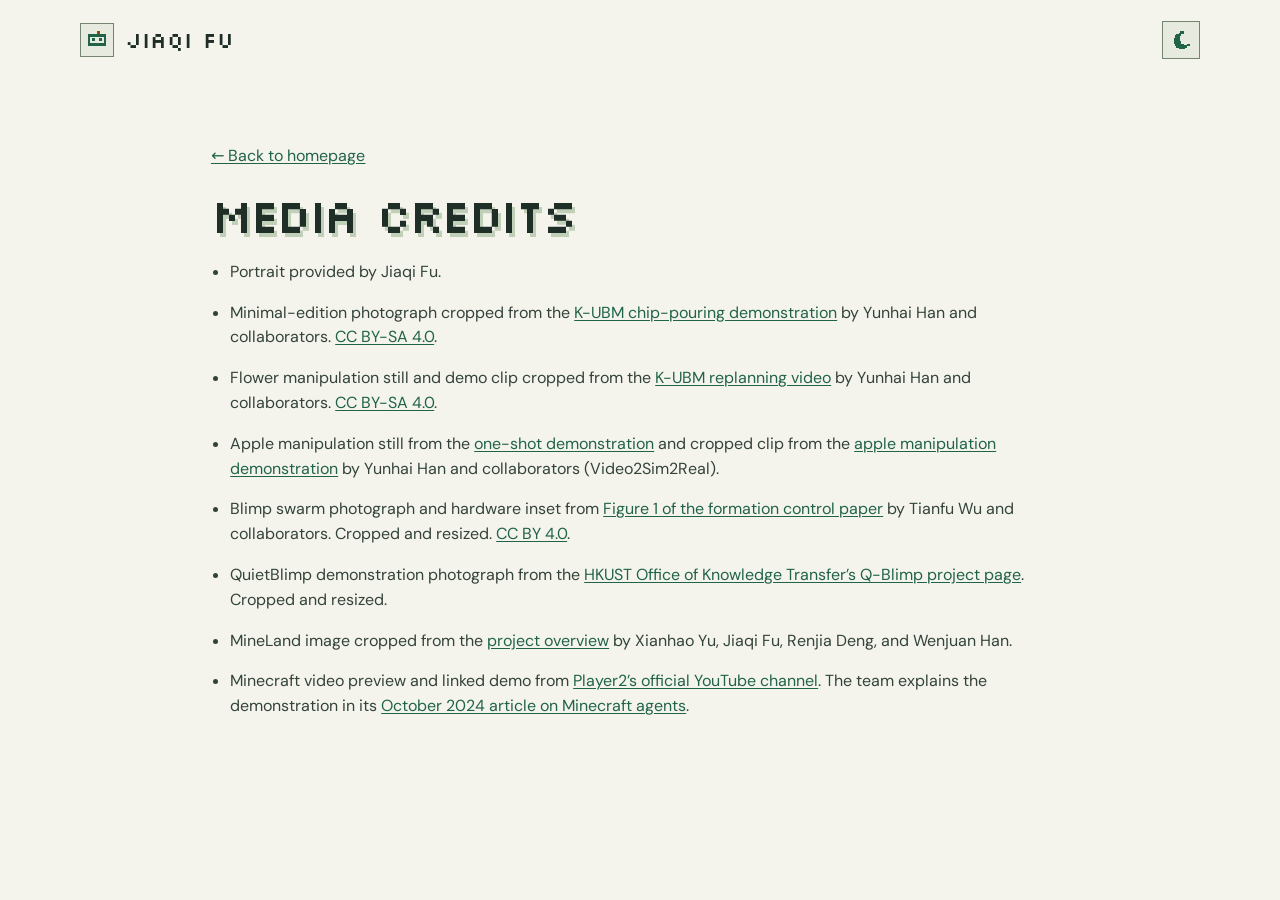
<file: credits.html>
<!doctype html>
<html lang="en"><head>
<meta charset="utf-8"><meta name="viewport" content="width=device-width, initial-scale=1">
<meta name="theme-color" content="#161925" data-light="#f4f4ed" data-dark="#161925">
<title>Media credits · Jiaqi Fu</title>
<link rel="icon" href="assets/mark.svg">
<script src="theme.js"></script><link rel="stylesheet" href="pixel/pixel.css">
</head><body>
<header class="navbar wrap credit-nav">
<a class="brand" href="./"><span class="bot" aria-hidden="true"><i></i></span> Jiaqi Fu</a>
<button type="button" class="theme" aria-label="Switch color theme" title="Switch color theme" hidden>
  <svg class="theme-sun" viewBox="0 0 16 16" aria-hidden="true" shape-rendering="crispEdges"><path d="M7 0h2v3H7zM7 13h2v3H7zM0 7h3v2H0zM13 7h3v2h-3zM2 2h2v2H2zM12 2h2v2h-2zM2 12h2v2H2zM12 12h2v2h-2zM6 4h4v1h1v1h1v4h-1v1h-1v1H6v-1H5v-1H4V6h1V5h1z"/></svg>
  <svg class="theme-moon" viewBox="0 0 16 16" aria-hidden="true" shape-rendering="crispEdges"><path d="M7 1h3v2H8v2H7v4h1v2h2v1h3v-1h2v2h-2v1h-2v1H6v-1H4v-1H3v-2H2V6h1V4h1V3h2V2h1z"/></svg>
</button></header>
<main class="wrap credits"><a href="./">← Back to homepage</a><h1>Media credits</h1>
<ul>
<li>Portrait provided by Jiaqi Fu.</li>
<li>Minimal-edition photograph cropped from the <a href="https://k-ubm.github.io/static/videos/policy_compare_chips.mp4">K-UBM chip-pouring demonstration</a> by Yunhai Han and collaborators. <a href="https://creativecommons.org/licenses/by-sa/4.0/">CC BY-SA 4.0</a>.</li>
<li>Flower manipulation still and demo clip cropped from the <a href="https://k-ubm.github.io/static/videos/flower_replanning.mp4">K-UBM replanning video</a> by Yunhai Han and collaborators. <a href="https://creativecommons.org/licenses/by-sa/4.0/">CC BY-SA 4.0</a>.</li>
<li>Apple manipulation still from the <a href="https://video2sim2real.github.io/videos/apple_one_shot.mp4">one-shot demonstration</a> and cropped clip from the <a href="https://video2sim2real.github.io/videos/apple_life.mp4">apple manipulation demonstration</a> by Yunhai Han and collaborators (Video2Sim2Real).</li>
<li>Blimp swarm photograph and hardware inset from <a href="https://arxiv.org/html/2505.09511v1#S1.F1">Figure 1 of the formation control paper</a> by Tianfu Wu and collaborators. Cropped and resized. <a href="https://creativecommons.org/licenses/by/4.0/">CC BY 4.0</a>.</li>
<li>QuietBlimp demonstration photograph from the <a href="https://atw.hkust.edu.hk/featured-technologies/q-blimp-human-friendly-quiet-autonomous-blimp">HKUST Office of Knowledge Transfer’s Q-Blimp project page</a>. Cropped and resized.</li>
<li>MineLand image cropped from the <a href="https://github.com/cocacola-lab/MineLand/blob/main/docs/pics/illustration-whole-system-1080p.png">project overview</a> by Xianhao Yu, Jiaqi Fu, Renjia Deng, and Wenjuan Han.</li>
<li>Minecraft video preview and linked demo from <a href="https://www.youtube.com/watch?v=LIgaz8dAJ60">Player2’s official YouTube channel</a>. The team explains the demonstration in its <a href="https://blog.player2.game/p/ai-companions-need-to-see-what-theyre">October 2024 article on Minecraft agents</a>.</li>
</ul></main>
</body></html>
</file>
<file: pixel/pixel.css>
@font-face {
  font-family: Silkscreen;
  src: url("silkscreen-regular.ttf") format("truetype");
  font-style: normal;
  font-weight: 400;
  font-display: swap;
}
@font-face {
  font-family: "DM Sans";
  src: url("../assets/dm-sans.woff2") format("woff2");
  font-style: normal;
  font-weight: 100 900;
  font-display: swap;
}
:root {
  color-scheme: light dark;
  --ground: light-dark(#f4f4ed, #161925);
  --surface: light-dark(#fffef8, #1b202f);
  --screen: light-dark(#e4eadd, #252d45);
  --border: light-dark(#748571, #546277);
  --line: light-dark(#bbc6b9, #333b50);
  --cream: light-dark(#202e28, #f8f3db);
  --text: light-dark(#33433a, #dae0df);
  --muted: light-dark(#4d6055, #adb8ca);
  --mint: light-dark(#216348, #9ae8c0);
  --gold: light-dark(#86500e, #ffd379);
  --inverse: light-dark(#fbfcf4, #162e28);
  --button-face: light-dark(#f4cc75, #ffd379);
  --button-hover: light-dark(#ffdf9c, #ffe4a3);
  --control: light-dark(#e7eadf, #1a1e2b);
  --control-hover: light-dark(#d7e2d3, #2c3545);
  --chassis: light-dark(#b6c3ad, #30394f);
  --chassis-rim: light-dark(#dce3d4, #66728b);
  --chassis-edge: light-dark(#7b8b7a, #454f66);
  --bezel: light-dark(#5b6d60, #141927);
  --stud: light-dark(#e4eadc, #8390a4);
  --shadow: light-dark(#95a491, #111827);
  --title-shadow: light-dark(#c0cfb8, #111827);
  --dots: light-dark(#a2b79f, #46516b);
  --wash: light-dark(#e4eaddeb, #252d45eb);
  --accent-line: light-dark(#749981, #506f69);
  --tag-text: light-dark(#355943, #c3dfd5);
  --tag-base: light-dark(#e8eee0, #222b34);
  --tag-border: light-dark(#adbfaa, #3a514f);
  --pixel: Silkscreen, ui-monospace, monospace;
  font-family: "DM Sans", system-ui, sans-serif;
  font-weight: 400;
  line-height: 1.55;
  color: var(--text);
  background: var(--ground);
  scroll-padding-top: 1.5rem;
}
:root[data-theme="dark"] { color-scheme: dark; }
:root[data-theme="light"] { color-scheme: light; }
* { box-sizing: border-box; }
body { margin: 0; }
a { color: inherit; }
a:focus-visible, button:focus-visible, summary:focus-visible, video:focus-visible {
  outline: 3px solid var(--gold);
  outline-offset: 4px;
}
::selection { color: var(--inverse); background: var(--mint); }
.wrap { width: min(1120px, calc(100% - 8vw)); margin-inline: auto; }
.skip { position: absolute; z-index: 4; top: .5rem; left: .5rem; padding: .5rem .8rem; background: var(--surface); }
.skip:not(:focus) { clip-path: inset(100%); }
.navbar { display: flex; align-items: center; min-height: 80px; gap: 2.3rem; }
.navbar a, .start, .resources a, footer a { text-decoration: none; }
.brand { display: flex; align-items: center; gap: 11px; color: var(--cream); font: 22px/1 var(--pixel); }
.bot { display: grid; place-items: center; width: 34px; height: 34px; background: var(--control); border: 1px solid var(--border); }
.bot i { position: relative; width: 18px; height: 12px; border: solid var(--mint); border-width: 3px 2px; }
.bot i::before { content: ""; position: absolute; left: 2px; top: 1px; height: 3px; width: 3px; background: var(--mint); box-shadow: 7px 0 var(--mint); }
.bot i::after { content: ""; position: absolute; left: 7px; top: -6px; height: 3px; width: 3px; background: var(--gold); }
.page-jumps { display: flex; gap: 1.35rem; margin-left: auto; color: var(--muted); font-size: .87rem; }
.page-jumps a, footer a { padding-block: .45rem; }
.page-jumps a:hover, footer a:hover { color: var(--mint); text-decoration: underline; text-underline-offset: 4px; }
.appearance { display: flex; align-items: center; gap: 8px; }
.theme[hidden] { display: none; }
.theme { display: grid; place-items: center; width: 38px; height: 38px; padding: 0; color: var(--mint); background: var(--control); border: 1px solid var(--border); cursor: pointer; }
.theme:hover { color: var(--cream); background: var(--control-hover); }
.theme svg { display: block; width: 20px; height: 20px; fill: currentColor; }
[data-theme="light"] .theme-sun, [data-theme="dark"] .theme-moon { display: none; }
.mode { display: inline-flex; align-items: stretch; gap: 3px; padding: 3px; border: 1px solid var(--border); background: var(--control); font: 12px/1 var(--pixel); }
.mode a { display: grid; place-items: center; min-height: 29px; padding: .45rem .65rem; color: var(--text); }
.mode a:hover { color: var(--cream); background: var(--control-hover); }
.mode a[aria-current="page"] { background: var(--mint); color: var(--inverse); }
.console {
  padding: 7px 7px 0;
  margin-top: 6px;
  background: var(--chassis);
  border: 2px solid var(--chassis-rim);
  border-bottom-color: var(--chassis-edge);
  box-shadow: 0 5px 0 var(--shadow);
  clip-path: polygon(0 7px,7px 7px,7px 0,calc(100% - 7px) 0,calc(100% - 7px) 7px,100% 7px,100% calc(100% - 7px),calc(100% - 7px) calc(100% - 7px),calc(100% - 7px) 100%,7px 100%,7px calc(100% - 7px),0 calc(100% - 7px));
}
.display {
  display: grid; grid-template-columns: 43% minmax(0, 1fr);
  background: var(--screen); border: 3px solid var(--bezel); min-height: 295px;
}
.title-pane { position: relative; display: flex; flex-direction: column; justify-content: center; align-items: flex-start; padding: clamp(26px, 4vw, 56px); background-color: var(--screen); background-image: radial-gradient(var(--dots) 1px, transparent 1px); background-size: 13px 13px; }
.title-pane::before { content: ""; position: absolute; inset: 0; pointer-events: none; background: linear-gradient(95deg, var(--screen) 8%, var(--wash) 40%, transparent 100%); }
.title-pane > * { position: relative; }
.school { color: var(--mint); font: clamp(11px, 1vw, 14px)/1.35 var(--pixel); margin: 0 0 14px; display: flex; gap: 10px; align-items: center; }
.school span { width: 6px; height: 6px; background: var(--mint); box-shadow: 3px 0 var(--accent-line); }
h1,h2,h3,p,ul,ol { margin: 0; }
h1 { color: var(--cream); font: clamp(48px, 5.2vw, 74px)/.98 var(--pixel); letter-spacing: -.072em; text-shadow: 3px 4px var(--title-shadow); }
h1 span { color: var(--gold); }
.role { color: var(--cream); margin-top: 16px; font-size: clamp(17px, 1.55vw, 21px); font-weight: 550; }
.city { color: var(--muted); font-size: 14px; margin-top: 2px; }
.start { display: inline-flex; align-items: center; gap: 10px; margin: 25px 0 4px; background: var(--button-face); padding: 12px 15px; border: 2px solid #ffeab0; border-right-color: #b58239; border-bottom-color: #b58239; box-shadow: 3px 3px var(--shadow); font: 13px/1 var(--pixel); color: #31291c; }
.start:hover { background: var(--button-hover); }
.start:active { transform: translate(2px,2px); box-shadow: 1px 1px var(--shadow); }
.triangle { width: 8px; height: 10px; background: currentColor; clip-path: polygon(0 0,3px 0,3px 2px,5px 2px,5px 4px,8px 4px,8px 6px,5px 6px,5px 8px,3px 8px,3px 10px,0 10px); }
.lab { position: relative; min-height: 100%; overflow: hidden; background: #1c293b; border-left: 2px solid var(--bezel); }
.lab img { display: block; position: absolute; width: 100%; height: 100%; object-fit: contain; object-position: center; image-rendering: pixelated; }
.housing { display: flex; justify-content: space-between; align-items: center; padding: 5px 7px; height: 19px; }
.screw { width: 4px; height: 4px; background: var(--stud); box-shadow: 1px 1px var(--bezel); }
.vents { width: 56px; height: 4px; background: repeating-linear-gradient(100deg,var(--bezel) 0 4px,transparent 4px 7px); }
.profile { display: grid; grid-template-columns: clamp(220px, 22vw, 266px) minmax(0,1fr); column-gap: 12px; padding: clamp(30px,4.5vw,60px) 0; border-bottom: 1px solid var(--line); }
.sheet { border-left: 2px solid var(--accent-line); padding-left: 19px; display: flex; flex-direction: column; align-items: flex-start; }
.portrait { display: block; width: 100%; height: auto; aspect-ratio: 1; object-fit: cover; border: 2px solid var(--border); box-shadow: 3px 3px var(--shadow); }
.contacts { padding: 0; display: grid; gap: 5px; list-style: none; margin-top: 16px; }
.contacts li { display: flex; align-items: center; gap: 7px; font-size: 14px; }
.contacts .icon { width: 16px; height: 16px; color: var(--mint); }
.contacts a { text-decoration: none; }
.contacts a:hover, .paper h3 a:hover, .resources a:hover { color: var(--gold); text-decoration: underline; text-underline-offset: 3px; }
.contacts .arrow { font-size: .8em; color: var(--muted); }
h2 { font: clamp(22px,2.3vw,30px)/1.2 var(--pixel); letter-spacing: -.06em; color: var(--cream); }
.intro h2 { margin-bottom: 14px; }
.bio { max-width: 77ch; color: var(--text); }
.bio p + p { margin-top: .65rem; }
.bio a { color: var(--mint); text-decoration: underline; text-decoration-color: var(--accent-line); text-underline-offset: 3px; }
.bio a:hover { color: var(--gold); }
.interests { list-style: none; display: flex; flex-wrap: wrap; gap: 6px; padding: 0; margin-top: 15px; }
.interests li { color: var(--tag-text); background: var(--tag-base); border: 1px solid var(--tag-border); padding: 3px 8px; font: 12px/1.5 ui-monospace, monospace; }
.research, .experience { padding: clamp(30px,4vw,50px) 0 0; }
.section-head { display: flex; align-items: center; gap: 18px; margin: 0 0 23px; }
.section-head::after { content: ""; height: 3px; flex: 1; background: repeating-linear-gradient(90deg,var(--line) 0 3px,transparent 3px 7px); }
.section-head .years, .position-header .years { color: var(--muted); font: 12px/1.5 ui-monospace, monospace; }
.paper { display: grid; grid-template-columns: clamp(165px,21vw,235px) minmax(0,1fr); gap: clamp(18px,3vw,34px); padding: clamp(15px,2.2vw,26px); margin-bottom: 12px; background: var(--surface); border: 1px solid var(--line); }
.paper:focus-within { border-color: var(--mint); }
.paper-media { align-self: start; border: 2px solid var(--border); background: #10151e; }
.paper-media img, .paper-media video { display: block; width: 100%; height: auto; }
.paper-media a { display: block; }
.demo { position: relative; }
.demo-start { position: absolute; bottom: 7px; left: 7px; display: inline-flex; align-items: center; gap: 7px; font: 11px/1 var(--pixel); background: var(--surface); border: 1px solid var(--mint); color: var(--mint); padding: 9px 10px; cursor: pointer; }
.demo-start:hover { color: var(--inverse); background: var(--mint); }
.demo-start[hidden] { display: none; }
.play { width: 0; height: 0; border-block: 4px solid transparent; border-left: 6px solid currentColor; }
.venue { color: var(--gold); font: 12px/1.4 var(--pixel); }
.year { border-left: 1px solid var(--border); margin-left: 5px; padding-left: 10px; color: var(--muted); }
.paper h3, .position-header h3 { font-size: clamp(18px,1.7vw,23px); line-height: 1.25; color: var(--cream); font-weight: 650; }
.paper h3 { margin: 6px 0; }
.paper h3 a { text-decoration: none; }
.authors { font-size: 14px; line-height: 1.5; color: var(--muted); }
.authors strong { color: var(--text); }
.byline > summary { display: list-item; width: fit-content; cursor: pointer; color: var(--mint); }
.byline summary::marker { font-size: .65em; }
.byline .author-action { color: var(--mint); font-size: 12px; margin-left: 4px; text-decoration: underline; text-underline-offset: 2px; }
.byline .opened, .byline[open] .closed { display: none; }
.byline[open] .opened { display: inline; }
.byline .full { margin-top: 4px; }
.summary { margin-top: 9px; color: var(--text); font-size: 15px; }
.resources { display: flex; flex-wrap: wrap; gap: 15px; margin-top: 10px; }
.resources a { font-size: 14px; color: var(--mint); }
.arrow { display: inline-block; }
.positions { list-style: none; padding: 0; }
.positions li { padding: 22px clamp(18px,2.2vw,26px); border-left: 3px solid var(--gold); background: var(--surface); }
.position-header { display: flex; align-items: baseline; justify-content: space-between; gap: 10px; }
.position-role { color: var(--mint); margin-top: 2px; }
footer { display: flex; justify-content: space-between; align-items: center; gap: 15px; margin-top: 55px; padding-block: 23px 32px; border-top: 1px solid var(--line); color: var(--muted); font-size: 13px; }
footer div { display: flex; gap: 19px; }
@media (min-width: 1250px) {
  .display { min-height: 309px; }
}
@media (max-width: 790px) {
  .wrap { width: min(100% - 36px, 1120px); }
  .navbar { min-height: 69px; gap: 18px; }
  .page-jumps { gap: .8rem; font-size: 13px; }
  .display { min-height: 285px; }
  h1 { font-size: clamp(38px,6vw,47px); }
  .title-pane { padding: 23px; }
  .sheet { padding-left: 12px; }
}
@media (max-width: 735px) {
  .navbar { justify-content: space-between; }
  .page-jumps { display: none; }
  .wrap { width: calc(100% - 28px); }
  .brand { font-size: 20px; }
  .mode { font-size: 11px; }
  .console { margin-top: 0; padding: 4px 4px 0; }
  .display { grid-template-columns: 1fr; }
  .lab { order: -1; min-height: 0; aspect-ratio: 360/166; border-left: 0; border-bottom: 2px solid var(--bezel); }
  .title-pane { padding: 20px 17px; display: grid; grid-template-columns: 1fr auto; gap: 0 8px; align-items: center; }
  .school { grid-column: 1/-1; margin-bottom: 7px; }
  h1 { font-size: clamp(41px,9.5vw,56px); }
  .role { grid-column: 1/-1; margin-top: 9px; }
  .city { grid-column: 1/-1; }
  .start { grid-column: 2; grid-row: 2; font-size: 10px; padding: 9px 8px; margin: 0; gap: 6px; justify-self: end; }
  .housing { height: 15px; }
  .profile {
    grid-template-columns: clamp(116px, 34vw, 150px) minmax(0, 1fr);
    grid-template-areas: "photo heading" "photo links" "bio bio" "interests interests";
    row-gap: 10px;
  }
  .sheet, .intro { display: contents; }
  .portrait { grid-area: photo; align-self: center; }
  .intro h2 { grid-area: heading; align-self: end; margin-bottom: 0; }
  .contacts { grid-area: links; align-self: start; margin: 0; gap: 2px; }
  .intro .bio { grid-area: bio; }
  .intro .interests { grid-area: interests; margin-top: 0; }
  .section-head { gap: 10px; }
  .paper { grid-template-columns: minmax(95px,25%) minmax(0,1fr); padding: 13px; gap: 15px; }
  .position-header { flex-direction: column; gap: 3px; }
}
@media (max-width: 490px) {
  .paper { grid-template-columns: 1fr; gap: 13px; }
  .paper-media { width: min(100%, 340px); }
  .section-head { margin-bottom: 15px; }
  footer { flex-wrap: wrap; margin-top: 35px; }
}
@media (max-width: 390px) {
  .navbar { gap: 8px; }
  .appearance { gap: 5px; }
  .brand { gap: 7px; font-size: 17px; }
  .bot { width: 29px; height: 29px; }
  .mode a { padding-inline: .4rem; }
}
@media (max-width: 350px) {
  .title-pane { display: flex; }
  .title-pane > * { align-self: flex-start; }
  .start { margin-top: 12px; }
  .mode a { padding-inline: .45rem; }
}

.credit-nav { justify-content: space-between; }
.credits { max-width: 78ch; margin-block: clamp(24px, 6vw, 64px); }
.credits h1 { font-size: clamp(32px, 5vw, 48px); margin-block: 22px; }
.credits ul { padding-left: 1.2rem; }
.credits li { margin-bottom: 1rem; }
.credits a { color: var(--mint); text-underline-offset: .15em; }
</file>
